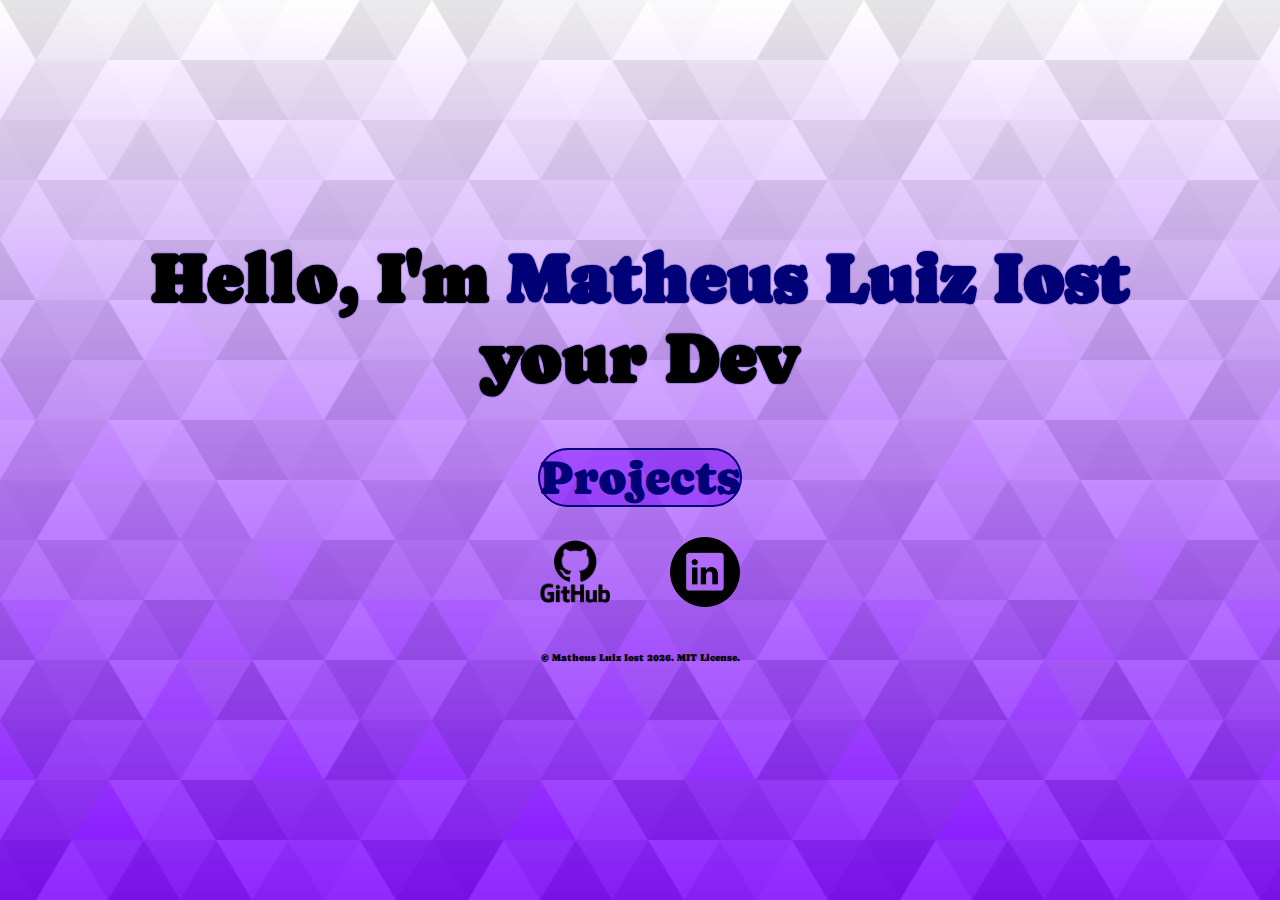
<file: index.html>
<!DOCTYPE html>
<html lang="en">
<head>
    <meta charset="UTF-8">
    <meta name="description" content="My site with projects and contacts.">
    <meta name="keywords" content="Matheus, developer, projects, contacts">
    <meta name="author" content="Matheus Luiz Iost">
    <meta name="viewport" content="width=device-width, initial-scale=1.0">
    <title>Matheus’s home</title>
    <link rel="stylesheet" href="css/style.css">
    <link rel="shortcut icon" href="icon/favicon.ico" type="image/x-icon">
</head>
<body>
        <main>
            <header>
                <h1>Hello, I'm <strong>Matheus Luiz Iost</strong> <br> your Dev</h1>
            </header>
            
            <div class="pageProjects">
                <a href="second.html" target="_blank">Projects</a>
            </div>
            <div class="icons">
                <a href="https://github.com/theusinhoiost" target="_blank"><img src="images/GitHub-Logo1920x1080.png"
                    alt="GitHub icon"></a>
            <a href="https://www.linkedin.com/in/theuzinhoiost" class="flex-item" target="_blank"><img src="images/linkedin_icon1920x1080.png"
                    alt="LinkedIn icon"></a>
            </div>
        </main>
        <footer class="addYear">
        </footer>
        <script src="js/index.js"></script>
        

    
</body>
</html>
</file>
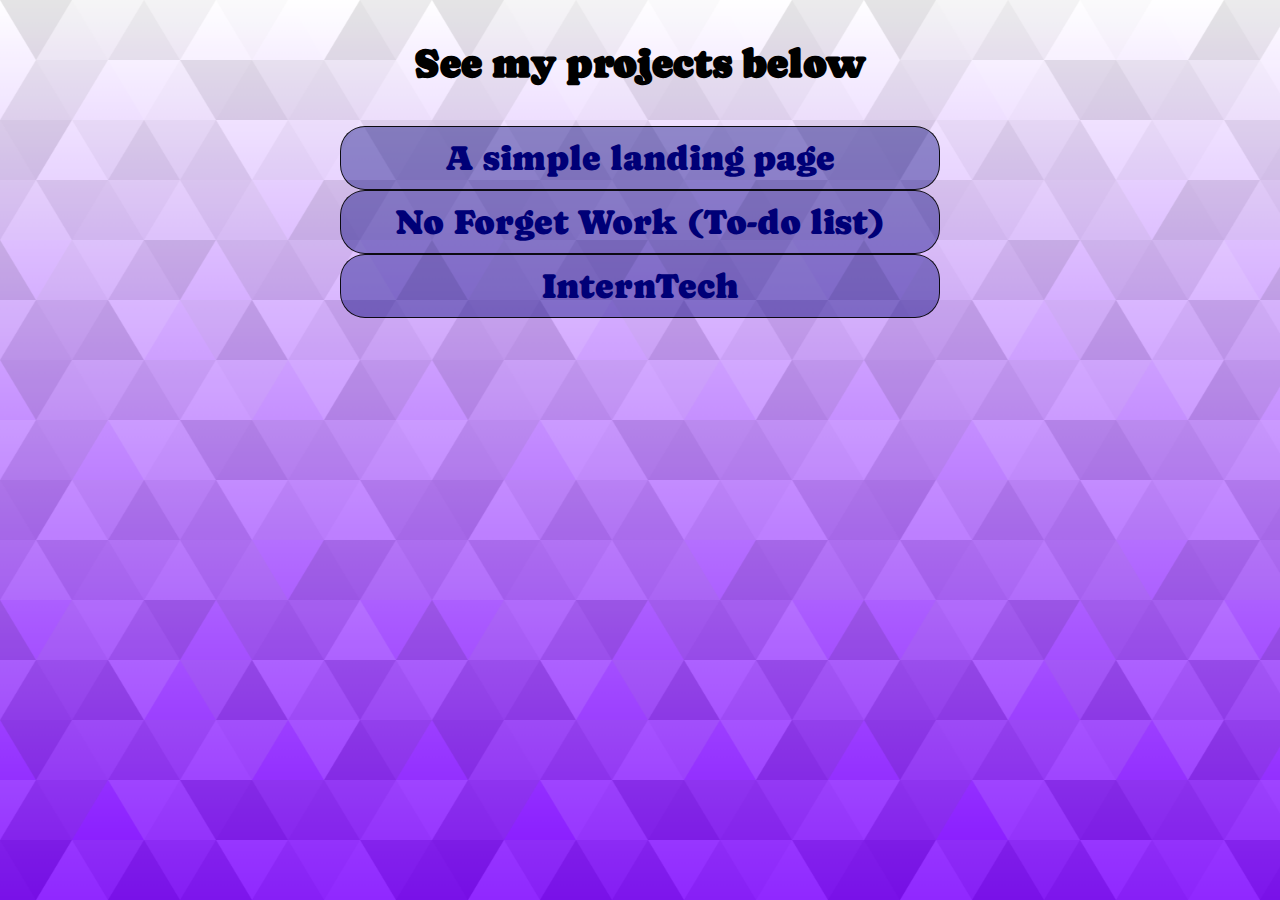
<file: second.html>
<!DOCTYPE html>
<html lang="en">
<head>
    <meta charset="UTF-8">
    <meta name="viewport" content="width=device-width, initial-scale=1.0">
    <title>Projects</title>
    <link rel="stylesheet" href="css/second.css">
    <link rel="shortcut icon" href="icon/2favicon.ico" type="image/x-icon">
</head>
<body>
        <h1>See my projects below</h1>
        <div class="projects_name">
            <a href="https://theusinhoiost.github.io/Simple-Page/"><abbr title="Landing page,I used HTML,CSS and JS
                ">A simple landing page</abbr></a>
        </div>
        <div class="projects_name">
            <a href="https://github.com/theusinhoiost/NFW"><abbr title="To-do list, I used Java and MySQL
                ">No Forget Work (To-do list)</abbr></a>
        </div>
        <div class="projects_name" id="wip">
            <a href="#"><abbr title="Site to find an internship">InternTech</abbr></a>
        </div>
</body>
</html>
</file>
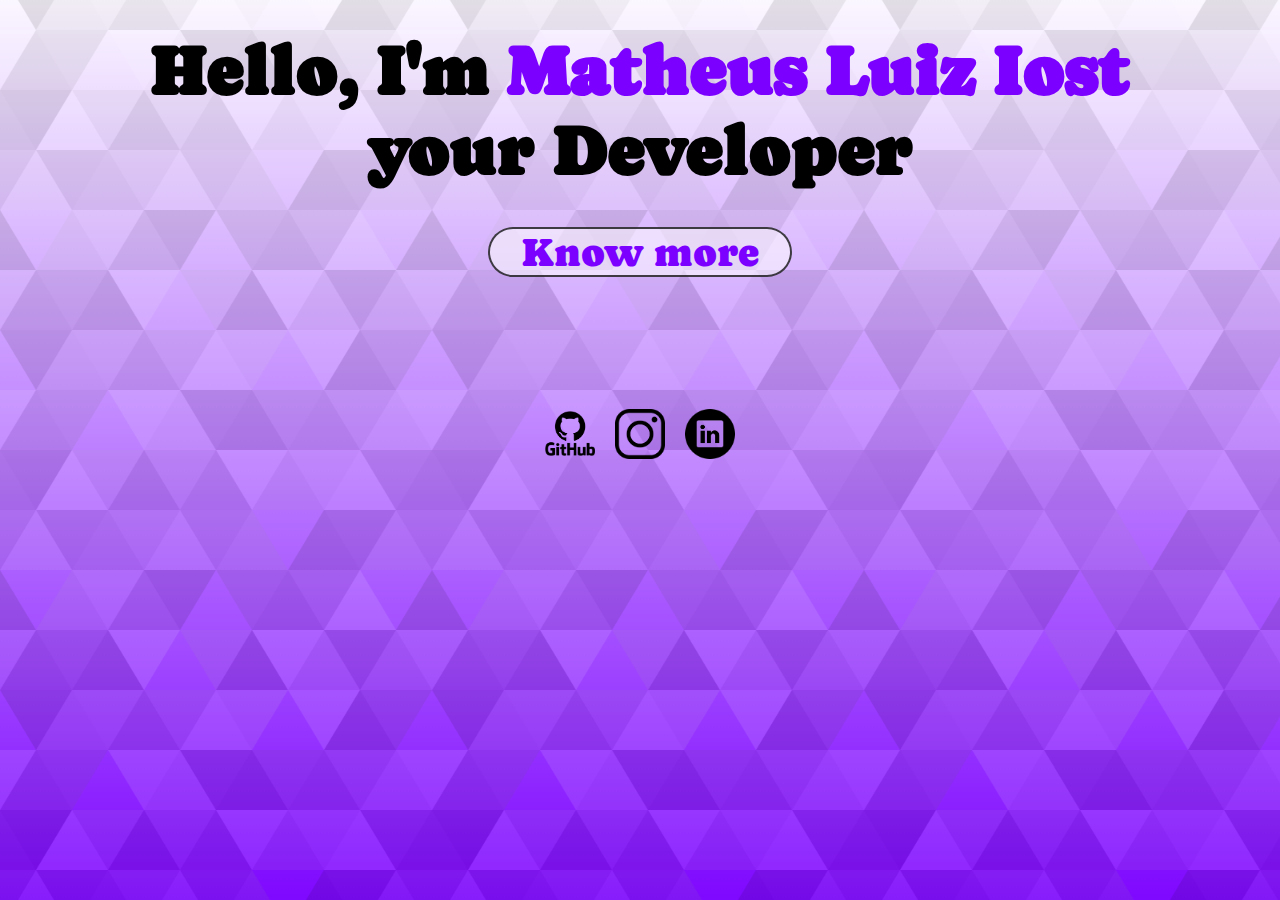
<file: aboutMe/firstPage.html>
<!DOCTYPE html>
<html lang="en">
<head>
    <meta charset="UTF-8">
    <meta name="viewport" content="width=device-width, initial-scale=1.0">
    <title>Matheus’s home</title>
    <link rel="stylesheet" href="assets/css/first.css">
    <link rel="shortcut icon" href="assets/icon/favicon.ico" type="image/x-icon">
</head>
<body>
    <h1>Hello, I'm <strong>Matheus Luiz Iost</strong> <br> your Developer</h1>
    <a href="secondPage.html" target="_blank" class="link" >Know more</a>

    <div class="flex-content">
        <a href="https://github.com/theusinhoiost" ><img src="assets/images/GitHub-Logo1920x1080.png"
                alt="GitHub icon"></a>
        <a href="https://www.instagram.com/matheusiost/" class="flex-item"><img src="assets/images/Insta_icon1920x1080.png"
                alt="Instagram icon"></a>

        <a href="https://www.linkedin.com/in/theuzinhoiost" class="flex-item"><img src="assets/images/linkedin_icon1920x1080.png"
                alt="Linkedin icon"></a>
    </div>
    
</body>
</html>
</file>
<file: css/style.css>
@import url('https://fonts.googleapis.com/css2?family=Caprasimo&display=swap');

:root {
    --color1: #000077;
    --color2: #7B00FF;
    --color3: #FF0000;
}

* {
    margin: 0;
    padding: 0 auto;
    box-sizing: border-box;
}

html {
    font-size: 62.5%;
}

body {
    background-image: url("../images/bg1.png");
    background-size: cover;
    background-attachment: fixed;
    font-family: 'Caprasimo', sans-serif;
    display: flex;
    flex-direction: column;
    justify-content: center;
    align-items: center;
    height: 100vh;
    min-width: 35rem;
}


header h1 {
    font-size: 7rem;
    text-align: center;
    text-shadow: 0rem 0rem 0.15rem var(--color1);
    
}

header h1>strong {
    color: var(--color1);

}

.pageProjects {
    display: flex;
    flex-direction: column;
    align-items: center;
    justify-content: center;
    margin-top: 5rem;

}

.pageProjects a:hover {
    transition: 300ms ease-in-out;
    transform: scale(1.3, 1.3);
}

.pageProjects a {
    text-decoration: none;
    font-size: 4.8rem;
    color: var(--color1);
    border: 0.2rem solid var(--color1);
    border-radius: 3rem;
    background-color: #7b00ff78;


}

.icons {
    display: flex;
    flex-direction: row;
    align-items: center;
    justify-content: center;

}


.icons img {
    margin: 3rem;
    max-width: 7rem;
}


.icons img:hover {
    transform: scale(1.2, 1.2) skew(3deg,3deg);
    transition: 500ms ease-in-out;

}
footer{
    margin-top: 1.3rem;
    align-self: center;
}
</file>
<file: css/second.css>
@import url('https://fonts.googleapis.com/css2?family=Caprasimo&display=swap');

:root {
    --color1: #000077;
    --color2: #7B00FF;
    --color3: #FF0000;
}

*{
    margin: 0 auto;
    padding: 0;
    box-sizing: border-box;
}


html{
    font-size: 62.5%;
}

body{
    background-image: url("../images/bg1.png");
    background-size: cover;
    background-attachment: fixed;
    font-family: 'Caprasimo', sans-serif;
}

h1{
    display: flex;
    flex-direction: column;
    justify-content:center;
    align-items: center;
    text-align: center;
    font-size: 4rem;
    margin-bottom: 4rem;
    margin-top: 4rem;
}
.projects_name{
    display: flex;
    background-color: rgba(0, 0, 119, 0.4);
    max-width: 60rem;
    border: 1px solid rgba(0, 0, 0, 0.900);
    border-radius: 25px;
}
.projects_name>a{
    margin-top: 1.1rem;
    margin-bottom: 1.1rem;
}

a{
    display: flex;
    font-style: normal;
    text-decoration: none;
    color: #000077;
    font-size: 3.5rem;
    flex-direction: column;
    justify-content: center;
    align-items: center;
    cursor: pointer;

}

a:hover{
    color: #7B00FF;
}

abbr{
    text-decoration: none;
}

/* .projects_name#wip>a{
    text-decoration: line-through;

} */
</file>
<file: aboutMe/assets/css/first.css>
@import url('https://fonts.googleapis.com/css2?family=Caprasimo&display=swap');

* {
    padding: 0;
    margin: 0;
}

:root {
    --color1: #000077;
    --color2: #7B00FF;
    --color3: #FF0000;

    --gap: 3rem;
}

html {
    font-size: 62.5%;
}

body {
    background-image: url("../images/bg1.png");
    background-repeat: no-repeat;
    background-position: center center;
    background-attachment: fixed;
    background-size: cover;
    margin: 3rem;
    font-family: 'Caprasimo', Verdana, Geneva, Tahoma, sans-serif;

}

h1 {
    text-align: center;
    font-size: 7rem;
    margin-bottom: 2%;

}

strong {
    color: var(--color2);
}

a.link {
    display: flex;
    flex-direction: row;
    justify-content: center;
    align-items: center;
    margin: auto;
    text-decoration: none;
    font-size: 4rem;
    color: var(--color2);
    max-width: 300px;
    border: 2px solid rgba(0, 0, 0, 0.737);
    border-radius: 30px;
    background-color: rgba(255, 255, 255, 0.548);
    margin-top: 3%;
}

div.flex-content {
    display: flex;
    flex-direction: row;
    align-items: center;
    justify-content: center;
    margin: auto;
    width: 300px;
    padding-top: 10%;
}

div.flex-content img {
    max-width: 50px;
    margin: 10px;
}
</file>
